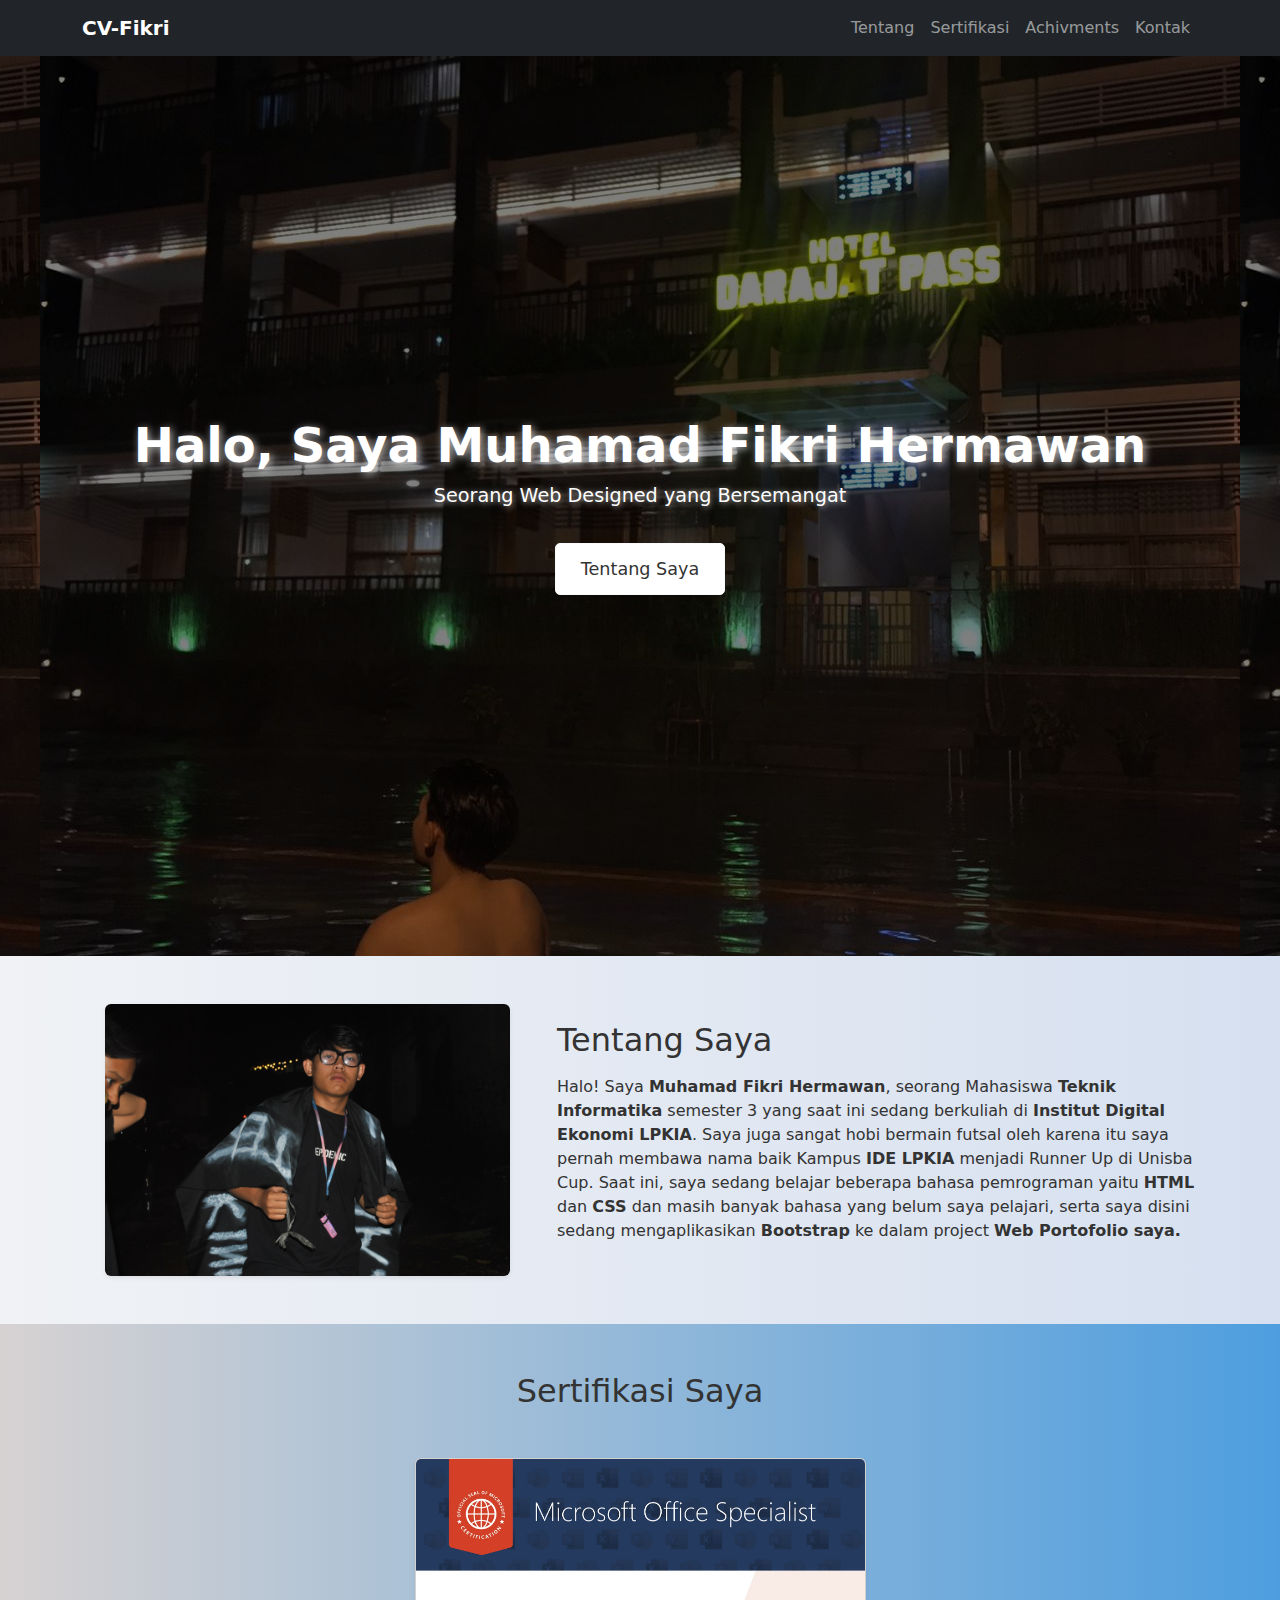
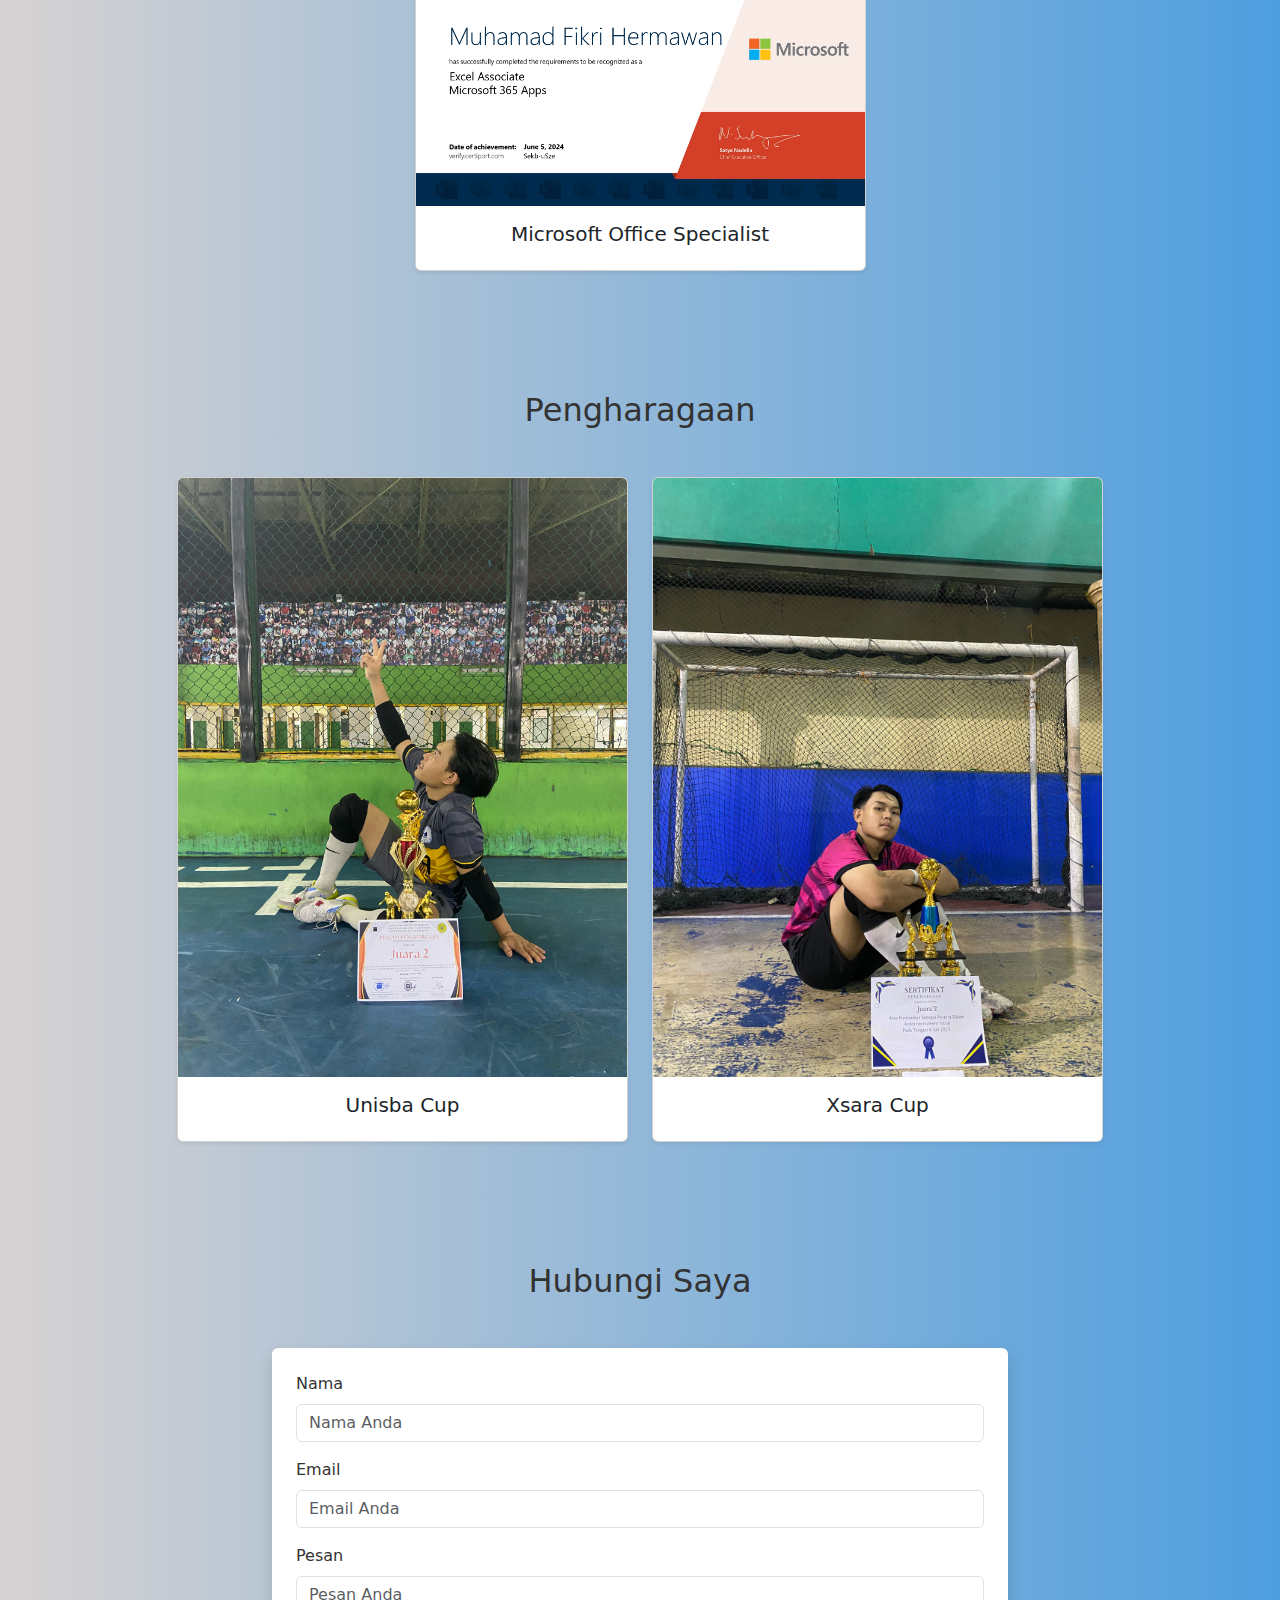
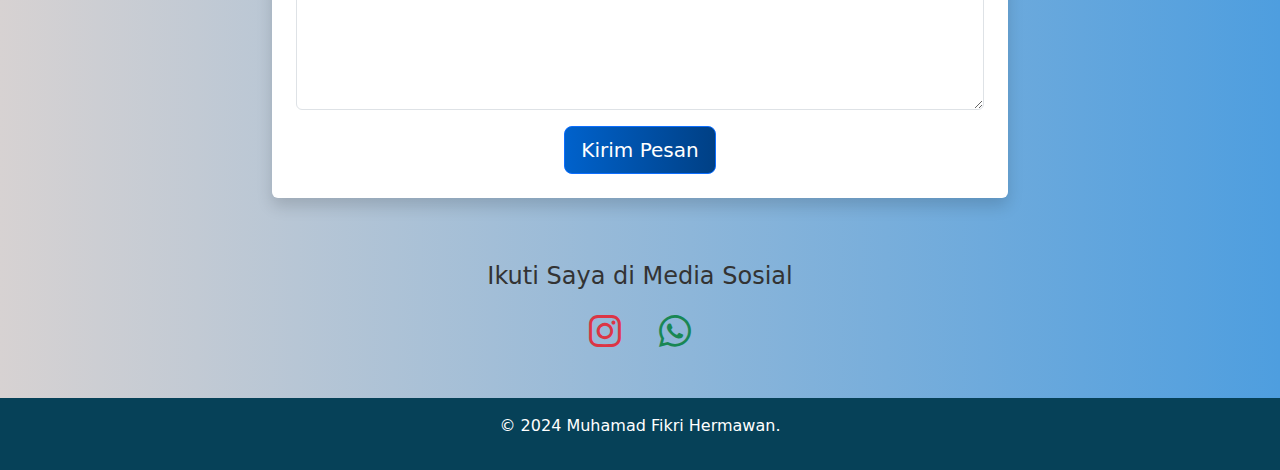
<file: index.html>
<DOCTYPE html>
  <html lang="id">
  <head>
      <meta charset="UTF-8">
      <meta name="viewport" content="width=device-width, initial-scale=1.0">
      <title>Portofolio | Muhamad Fikri Hermawan</title>
      <link rel="stylesheet" href="https://cdn.jsdelivr.net/npm/bootstrap@5.3.0/dist/css/bootstrap.min.css">
      <link rel="stylesheet" href="https://cdn.jsdelivr.net/npm/bootstrap-icons@1.10.0/font/bootstrap-icons.css">
      <link rel="stylesheet" href="/css/style.css">
  </head>
  <body>
  
      <!-- Navbar -->
      <nav class="navbar navbar-expand-lg navbar-dark bg-dark">
          <div class="container">
              <b class="navbar-brand" href="#tentang">CV-Fikri</b>
              <button class="navbar-toggler" type="button" data-bs-toggle="collapse" data-bs-target="#navbarNav">
                  <span class="navbar-toggler-icon"></span>
              </button>
              <div class="collapse navbar-collapse" id="navbarNav">
                  <ul class="navbar-nav ms-auto">
                      <li class="nav-item"><a class="nav-link" href="#tentang">Tentang</a></li>
                      <li class="nav-item"><a class="nav-link" href="#sertifikasi">Sertifikasi</a></li>
                      <li class="nav-item"><a class="nav-link" href="#Achivments">Achivments</a></li>
                      <li class="nav-item"><a class="nav-link" href="#kontak">Kontak</a></li>
                  </ul>
              </div>
          </div>
      </nav>
  
      <!-- Hero Section -->
      <section class="hero d-flex align-items-center text-white text-center">
          <div class="container">
              <h1>Halo, Saya Muhamad Fikri Hermawan</h1>
              <p class="lead">Seorang Web Designed yang Bersemangat</p>
              <a href="#tentang" class="btn btn-light mt-3">Tentang Saya</a>
          </div>
      </section>
  
      <!-- Tentang Section -->
      <section id="tentang" class="py-5">
          <div class="container">
              <div class="row align-items-center">
                  <div class="col-md-5 text-center">
                      <img src="Image/profil 1.jpeg" 
                          alt="Foto Profil Muhamad Fikri Hermawan" 
                          class="img-fluid rounded shadow-sm float-effect" 
                          style="max-width: 90%;">
                  </div>
  
                  <div class="col-md-7">
                      <h2 class="mb-3">Tentang Saya</h2>
                      <p>Halo! Saya <strong>Muhamad Fikri Hermawan</strong>, seorang Mahasiswa <strong>Teknik Informatika</strong> semester 3 yang saat ini sedang berkuliah di <strong>Institut Digital Ekonomi LPKIA</strong>. Saya juga sangat hobi bermain futsal oleh karena itu saya pernah membawa nama baik Kampus <strong>IDE LPKIA</strong> menjadi Runner Up di Unisba Cup. Saat ini, saya sedang belajar beberapa bahasa pemrograman yaitu  <strong>HTML</strong> dan <strong>CSS</strong> dan masih banyak bahasa yang belum saya pelajari, serta saya disini sedang mengaplikasikan <strong>Bootstrap</strong> ke dalam project <strong>Web Portofolio saya.</strong></p>
                  </div>
              </div>
          </div>
      </section>
      
      
  
  
       <!-- Sertifikasi Section -->
      <section id="sertifikasi" class="bg-light py-5">
          <div class="container">
              <h2 class="text-center mb-5">Sertifikasi Saya</h2>
              <div class="row justify-content-center">
                  <!-- Sertifikasi -->
                  <div class="col-md-5 mb-4">
                      <div class="card shadow-sm h-100">
                          <img src="Image/Excel Associate_page-0001.jpg" class="card-img-top" alt="Sertifikasi Microsoft Office Specialist">
                          <div class="card-body text-center">
                              <h5 class="card-title">Microsoft Office Specialist</h5>
                          </div>
                      </div>
                  </div>
              </div>
          </div>
      </section>
      
      <!-- Achivments -->

      <section id="Achivments" class="bg-light py-5">
        <div class="container">
            <h2 class="text-center mb-5">Pengharagaan</h2>
            <div class="row justify-content-center">
                <!-- Juara 1 -->
                <div class="col-md-5 mb-4">
                    <div class="card shadow-sm h-100">
                        <img src="Image/Unisba Cup.jpeg" class="card-img-top" alt="Runner Up Unisba Cup">
                        <div class="card-body text-center">
                            <h5 class="card-title">Unisba Cup</h5>
                        </div>
                    </div>
                </div>
                <!-- Juara 2 -->
                <div class="col-md-5 mb-4">
                    <div class="card shadow-sm h-100">
                        <img src="Image/Hayu Cup.jpeg" class="card-img-top" alt="Runner Up Hayu Cup">
                        <div class="card-body text-center">
                            <h5 class="card-title">Xsara Cup</h5>
                        </div>
                    </div>
                </div>
            </div>
        </div>
    </section>
  
      <!-- Kontak Section -->
      <section id="kontak" class="py-5 bg-light">
          <div class="container">
              <h2 class="text-center mb-5">Hubungi Saya</h2>
              <div class="row justify-content-center">
                  <div class="col-md-8">
                      <form class="p-4 bg-white rounded shadow">
                          <div class="mb-3">
                              <label for="nama" class="form-label">Nama</label>
                              <input type="text" class="form-control" id="nama" placeholder="Nama Anda" required>
                          </div>
                          <div class="mb-3">
                              <label for="email" class="form-label">Email</label>
                              <input type="email" class="form-control" id="email" placeholder="Email Anda" required>
                          </div>
                          <div class="mb-3">
                              <label for="pesan" class="form-label">Pesan</label>
                              <textarea class="form-control" id="pesan" rows="5" placeholder="Pesan Anda" required></textarea>
                          </div>
                          <div class="text-center">
                              <button type="submit" class="btn btn-primary btn-lg">Kirim Pesan</button>
                          </div>
                      </form>
                  </div>
              </div>
  
              <!-- Media Sosial -->
              <div class="text-center mt-5">
                  <h4 class="mb-4">Ikuti Saya di Media Sosial</h4>
                  <a href="https://www.instagram.com/_mhmdfikri20/" target="_blank" class="text-decoration-none mx-3">
                      <i class="bi bi-instagram fs-2 text-danger"></i>
                  </a>
                  <a href="https://wa.me/6281320916819" target="_blank" class="text-decoration-none mx-3">
                    <i class="bi bi-whatsapp fs-2 text-success"></i>
                </a>                
                  </a>
              </div>
          </div>
      </section>
  
  
      <!-- Footer -->
      <footer class="text-center py-3">
          <p>&copy; 2024 Muhamad Fikri Hermawan.</p>
      </footer>
  
      <!-- Bootstrap JS -->
      <script src="https://cdn.jsdelivr.net/npm/bootstrap@5.3.0/dist/js/bootstrap.bundle.min.js"></script>
  </body>
  </html>
</file>
<file: css/style.css>
body {
    background: linear-gradient(to right, #f0f2f5, #d6e0f0);
    color: #333;
}

.navbar {
    position: sticky;
    top: 0;
    z-index:999;
}

/* Hero Section Styling */
.hero {
    background-image: url('/Image/mpik1.jpeg');
    background-position: center;
    min-height: 100vh;
    display: flex;
    justify-content: center;
    align-items: center;
    color: white;
    text-align: center;
    position: relative;
}


.hero::before {
    content: "";
    position: absolute;
    top: 0;
    left: 0;
    right: 0;
    bottom: 0;
    background: rgba(0, 0, 0, 0.5);
    z-index: 1;
}

.hero .container {
    position: relative;
    z-index: 2;
}

.hero h1 {
    font-size: 3rem;
    font-weight: bold;
    text-shadow: 2px 2px 8px rgba(255, 255, 255, 0.7);
}

.hero p {
    font-size: 1.2rem;
    text-shadow: 1px 1px 6px rgba(255, 255, 255, 0.7);
}

.hero a {
    font-size: 1.1rem;
    background-color: #ffffff;
    padding: 12px 25px;
    border-radius: 5px;
    text-decoration: none;
    color: #333;
    margin-top: 20px;
}

.hero a:hover {
    background-color: #f0f0f0;
}

/* Profile Styling */
.float-effect {
    transition: transform 0.4s ease, box-shadow 0.4s ease;
}

.float-effect:hover {
    transform: translateY(-15px);
    box-shadow: 0 10px 20px rgba(0, 0, 0, 0.3);
}

/* Sertifikasi Card Styling */
.card {
    transition: transform 0.3s, box-shadow 0.3s;
}
.card:hover {
    transform: translateY(-10px);
    box-shadow: 0 15px 30px rgba(0, 0, 0, 0.2);
}

/* Kontak Form Styling */
.bg-light {
    background: linear-gradient(to right, #d7d2d2, #4e9edf);
}
form {
    background-color: #ffffff;
    border-radius: 15px;
    padding: 30px;
    box-shadow: 0 10px 20px rgba(0, 0, 0, 0.1);
}
button {
    background: linear-gradient(to right, #0062cc, #004085);
    border: none;
    color: #fff;
    transition: all 0.3s ease-in-out;
}
button:hover {
    background: linear-gradient(to right, #000000, #002752);
    transform: translateY(-3px);
}

/* Footer Styling */
footer {
    background-color: #064158;
    color: #fff;
}

/* Social Media Icons Hover Effect */
.text-decoration-none i {
    transition: transform 0.3s ease, color 0.3s ease;
}
.text-decoration-none:hover i {
    transform: scale(1.2);
    color: #0d6efd;
}
</file>
